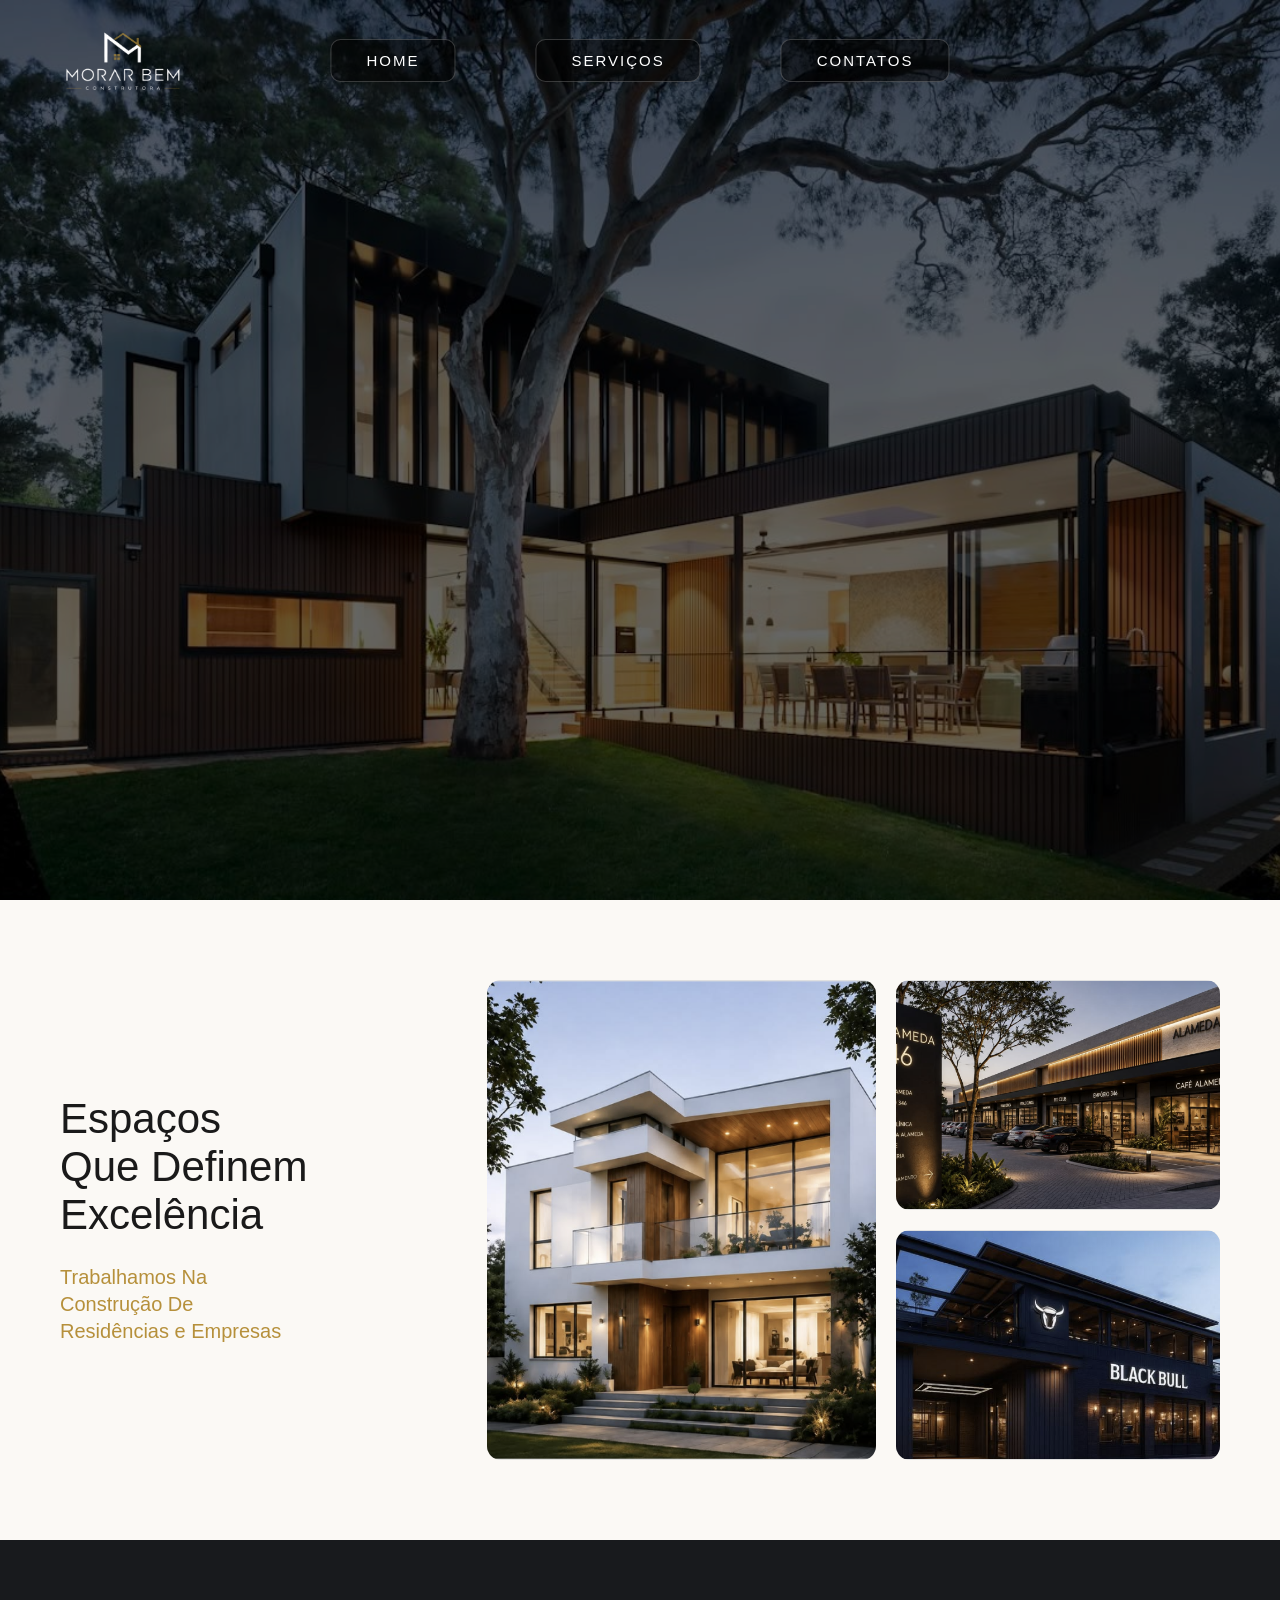
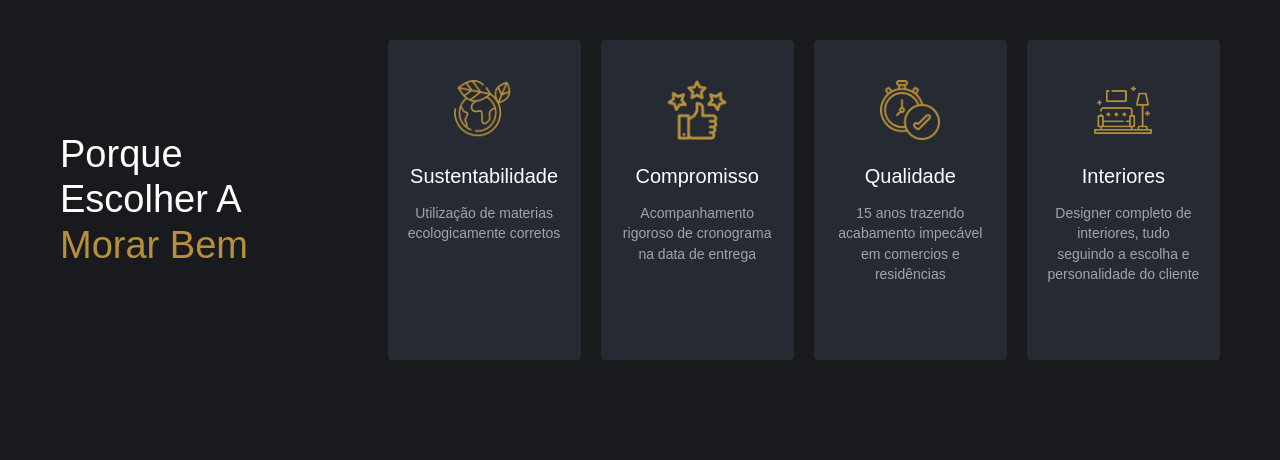
<file: index.html>
<!DOCTYPE html>
<html lang="pt-BR">
<head>
    <meta charset="UTF-8">
    <title>Morar Bem Construtora - Página 1</title>
    <link rel="stylesheet" href="style.css">
</head>
<body>
    <section class="secao-topo">
        <img src="imagens/cabeçalho.jpeg" alt="Casa Moderna" class="img-fundo-banner">
        <div class="overlay-escuro"></div>
        <header class="header-principal">
            <div class="logo-container">
                <img src="imagens/LOGO.png" alt="Morar Bem Construtora" class="logo-img">
            </div>
            <nav class="menu-navegacao">
                <a href="index.html" class="btn-nav">HOME</a>
                <a href="index2.html" class="btn-nav">SERVIÇOS</a>
                <a href="index3.html" class="btn-nav">CONTATOS</a>
            </nav>

        </header>
        <div class="conteudo-banner">
            <h1 class="titulo-principal">
                Transforma Projetos Em<br>
                Confiança, Qualidade,<br>
                Sustentabilidade E Estética
            </h1>
        </div>
    </section>

    

    <section class="secao-excelencia">
        <div class="container-excelencia">
            <div class="coluna-texto-excelencia">
                <h2 class="titulo-excelencia">
                    Espaços<br>
                    Que Definem<br>
                    Excelência
                </h2>
                <p class="subtitulo-excelencia">
                    Trabalhamos Na<br>
                    Construção De<br>
                    Residências e Empresas
                </p>
            </div>
            <div class="coluna-galeria-excelencia">
                <div class="card-img-grande">
                    <img src="imagens/CASA1.png" alt="Residência de Luxo" class="img-excelencia">
                </div>
                <div class="coluna-img-menores">
                    <div class="card-img-pequena">
                        <img src="imagens/CASA2.png" alt="Alameda 346" class="img-excelencia">
                    </div>
                    
                    <div class="card-img-pequena">
                        <img src="imagens/CASA3.png" alt="Black Bull" class="img-excelencia">
                    </div>
                </div>

            </div>

        </div>
    </section>



    <section class="secao-diferenciais">
        <div class="container-diferenciais">
            <div class="coluna-titulo-diferenciais">
                <h2 class="titulo-diferenciais">
                    Porque<br>
                    Escolher A<br>
                    <span class="destaque-dourado">Morar Bem</span>
                </h2>
            </div>
            <div class="coluna-cards-diferenciais">
                <div class="card-diferencial">
                    <div class="icone-container">
                        <img src="imagens/planeta-terra.png" alt="Ícone Sustentabilidade" class="img-icone">
                    </div>
                    <h3 class="titulo-card">Sustentabilidade</h3>
                    <p class="texto-card">
                        Utilização de materias ecologicamente corretos
                    </p>
                </div>
                <div class="card-diferencial">
                    <div class="icone-container">
                        <img src="imagens/satisfacao.png" alt="Ícone Compromisso" class="img-icone">
                    </div>
                    <h3 class="titulo-card">Compromisso</h3>
                    <p class="texto-card">
                        Acompanhamento rigoroso de cronograma na data de entrega
                    </p>
                </div>
                <div class="card-diferencial">
                    <div class="icone-container">
                        <img src="imagens/na-hora.png" alt="Ícone Qualidade" class="img-icone">
                    </div>
                    <h3 class="titulo-card">Qualidade</h3>
                    <p class="texto-card">
                        15 anos trazendo acabamento impecável em comercios e residências
                    </p>
                </div>
                <div class="card-diferencial">
                    <div class="icone-container">
                        <img src="imagens/interiores.png" alt="Ícone Interiores" class="img-icone">
                    </div>
                    <h3 class="titulo-card">Interiores</h3>
                    <p class="texto-card">
                        Designer completo de interiores, tudo seguindo a escolha e personalidade do cliente
                    </p>
                </div>

            </div>
        </div>
    </section>
</body>
</html>
</file>
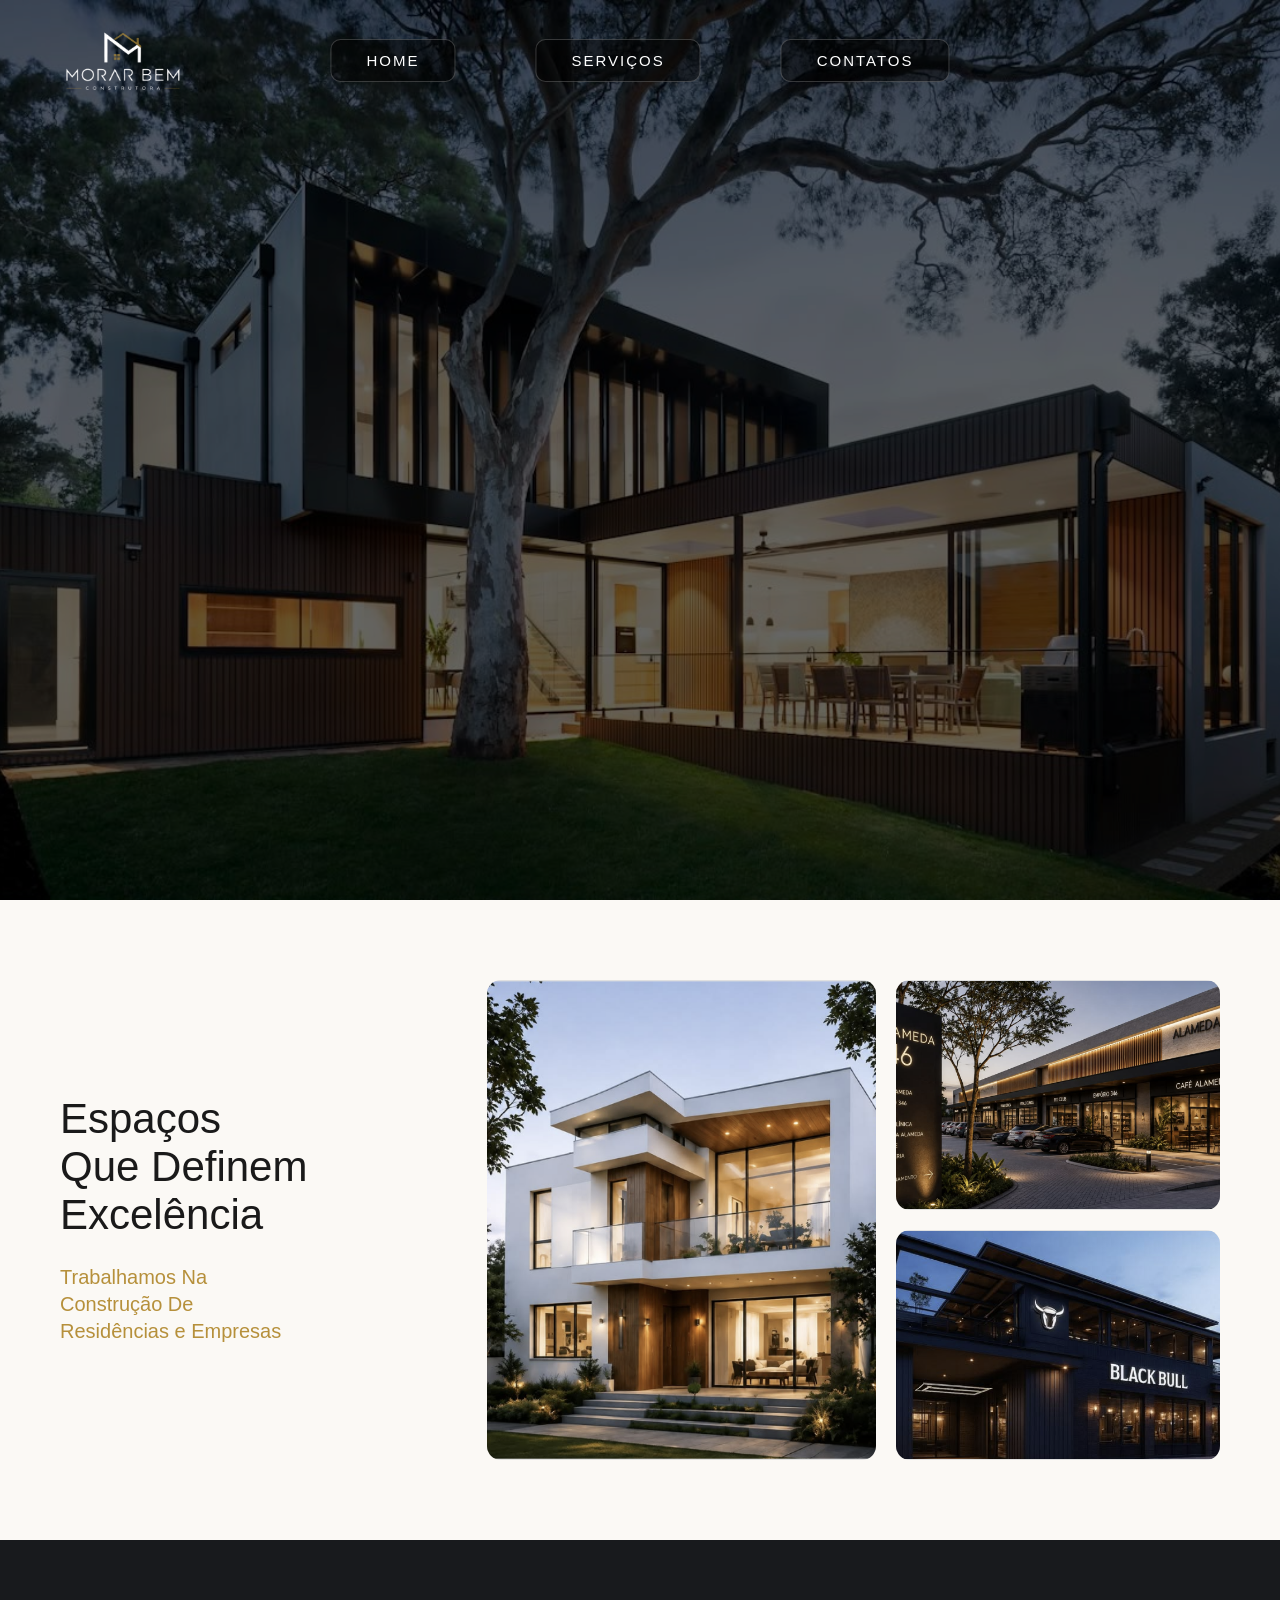
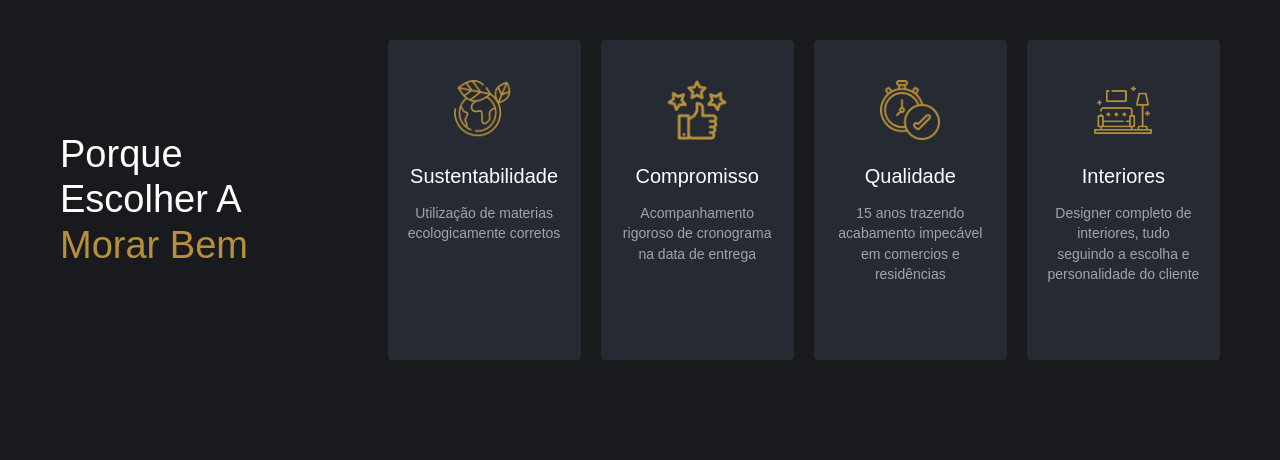
<file: index1.html>
<!DOCTYPE html>
<html lang="pt-BR">
<head>
    <meta charset="UTF-8">
    <title>Morar Bem Construtora - Página 1</title>
    <link rel="stylesheet" href="style.css">
</head>
<body>
    <section class="secao-topo">
        <img src="imagens/cabeçalho.jpeg" alt="Casa Moderna" class="img-fundo-banner">
        <div class="overlay-escuro"></div>
        <header class="header-principal">
            <div class="logo-container">
                <img src="imagens/LOGO.png" alt="Morar Bem Construtora" class="logo-img">
            </div>
            <nav class="menu-navegacao">
                <a href="index1.html" class="btn-nav">HOME</a>
                <a href="index2.html" class="btn-nav">SERVIÇOS</a>
                <a href="index3.html" class="btn-nav">CONTATOS</a>
            </nav>

        </header>
        <div class="conteudo-banner">
            <h1 class="titulo-principal">
                Transforma Projetos Em<br>
                Confiança, Qualidade,<br>
                Sustentabilidade E Estética
            </h1>
        </div>
    </section>

    

    <section class="secao-excelencia">
        <div class="container-excelencia">
            <div class="coluna-texto-excelencia">
                <h2 class="titulo-excelencia">
                    Espaços<br>
                    Que Definem<br>
                    Excelência
                </h2>
                <p class="subtitulo-excelencia">
                    Trabalhamos Na<br>
                    Construção De<br>
                    Residências e Empresas
                </p>
            </div>
            <div class="coluna-galeria-excelencia">
                <div class="card-img-grande">
                    <img src="imagens/CASA1.png" alt="Residência de Luxo" class="img-excelencia">
                </div>
                <div class="coluna-img-menores">
                    <div class="card-img-pequena">
                        <img src="imagens/CASA2.png" alt="Alameda 346" class="img-excelencia">
                    </div>
                    
                    <div class="card-img-pequena">
                        <img src="imagens/CASA3.png" alt="Black Bull" class="img-excelencia">
                    </div>
                </div>

            </div>

        </div>
    </section>



    <section class="secao-diferenciais">
        <div class="container-diferenciais">
            <div class="coluna-titulo-diferenciais">
                <h2 class="titulo-diferenciais">
                    Porque<br>
                    Escolher A<br>
                    <span class="destaque-dourado">Morar Bem</span>
                </h2>
            </div>
            <div class="coluna-cards-diferenciais">
                <div class="card-diferencial">
                    <div class="icone-container">
                        <img src="imagens/planeta-terra.png" alt="Ícone Sustentabilidade" class="img-icone">
                    </div>
                    <h3 class="titulo-card">Sustentabilidade</h3>
                    <p class="texto-card">
                        Utilização de materias ecologicamente corretos
                    </p>
                </div>
                <div class="card-diferencial">
                    <div class="icone-container">
                        <img src="imagens/satisfacao.png" alt="Ícone Compromisso" class="img-icone">
                    </div>
                    <h3 class="titulo-card">Compromisso</h3>
                    <p class="texto-card">
                        Acompanhamento rigoroso de cronograma na data de entrega
                    </p>
                </div>
                <div class="card-diferencial">
                    <div class="icone-container">
                        <img src="imagens/na-hora.png" alt="Ícone Qualidade" class="img-icone">
                    </div>
                    <h3 class="titulo-card">Qualidade</h3>
                    <p class="texto-card">
                        15 anos trazendo acabamento impecável em comercios e residências
                    </p>
                </div>
                <div class="card-diferencial">
                    <div class="icone-container">
                        <img src="imagens/interiores.png" alt="Ícone Interiores" class="img-icone">
                    </div>
                    <h3 class="titulo-card">Interiores</h3>
                    <p class="texto-card">
                        Designer completo de interiores, tudo seguindo a escolha e personalidade do cliente
                    </p>
                </div>

            </div>
        </div>
    </section>
</body>
</html>
</file>
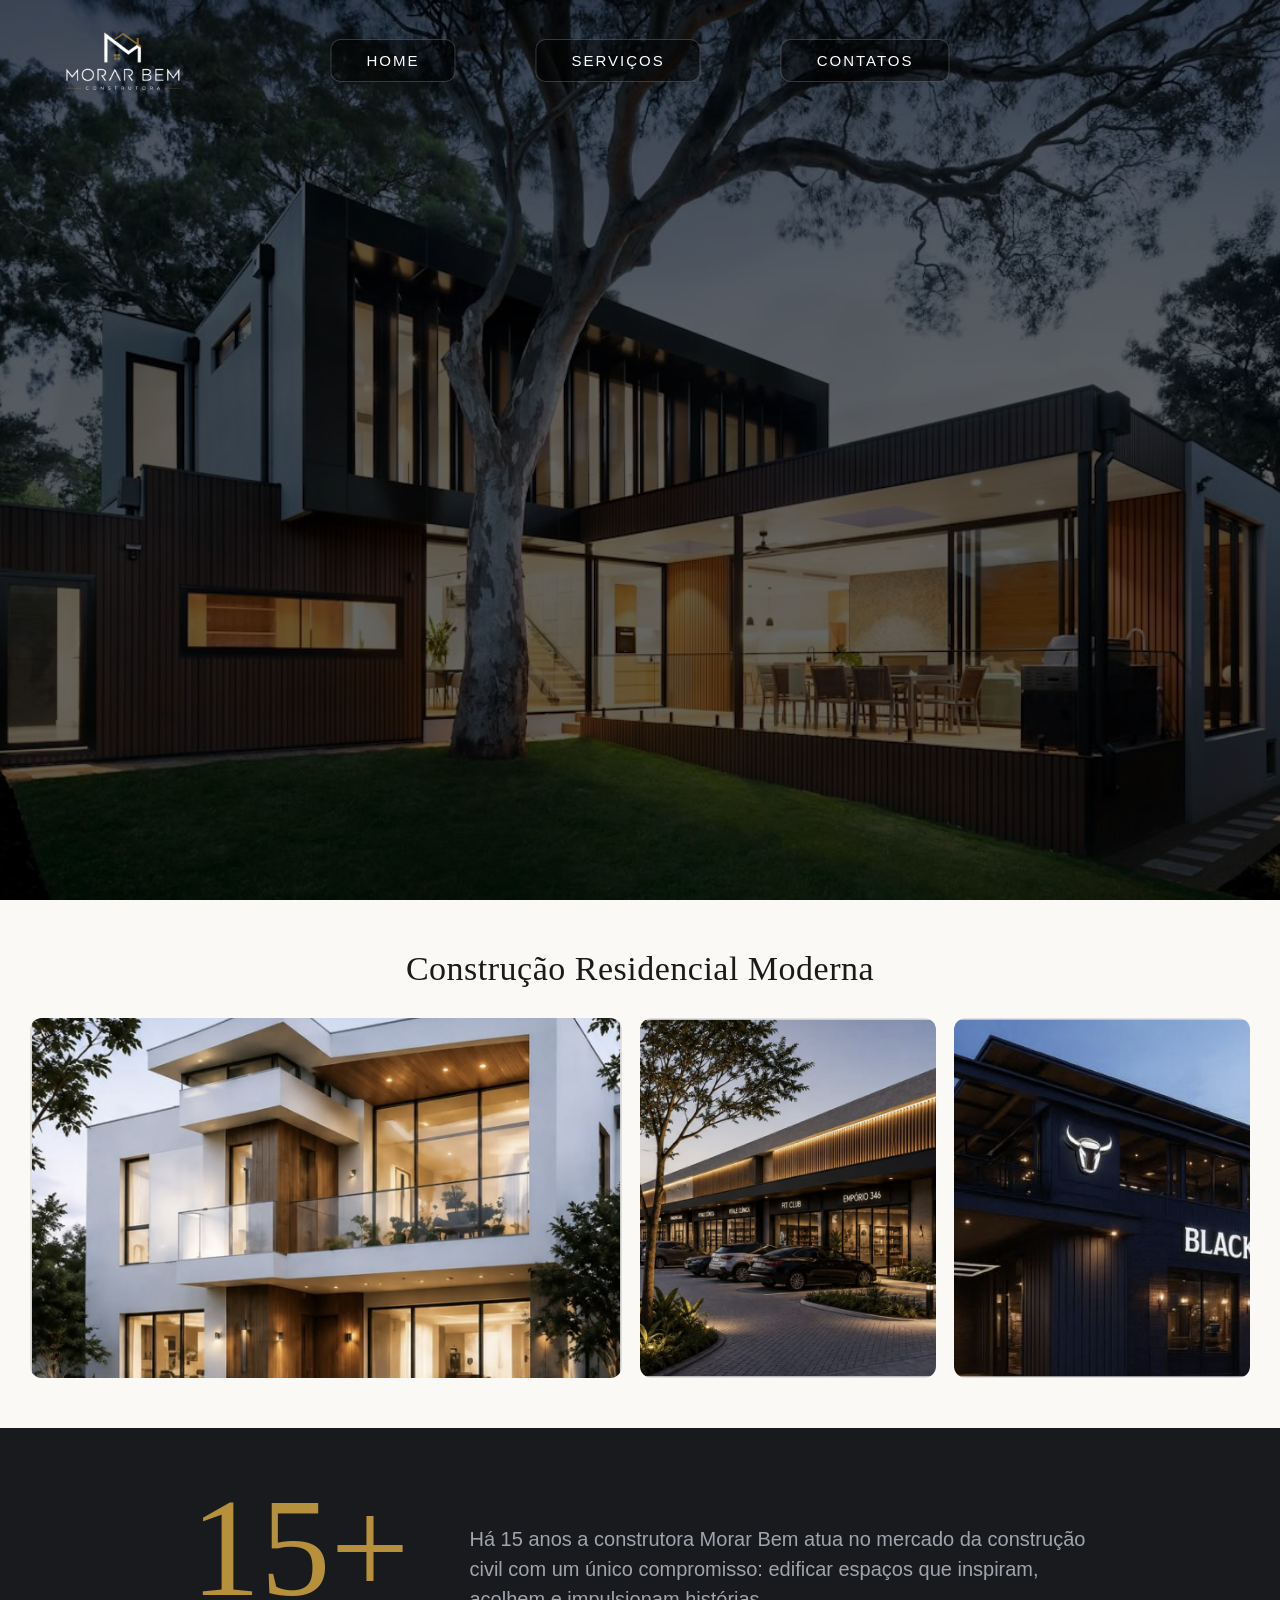
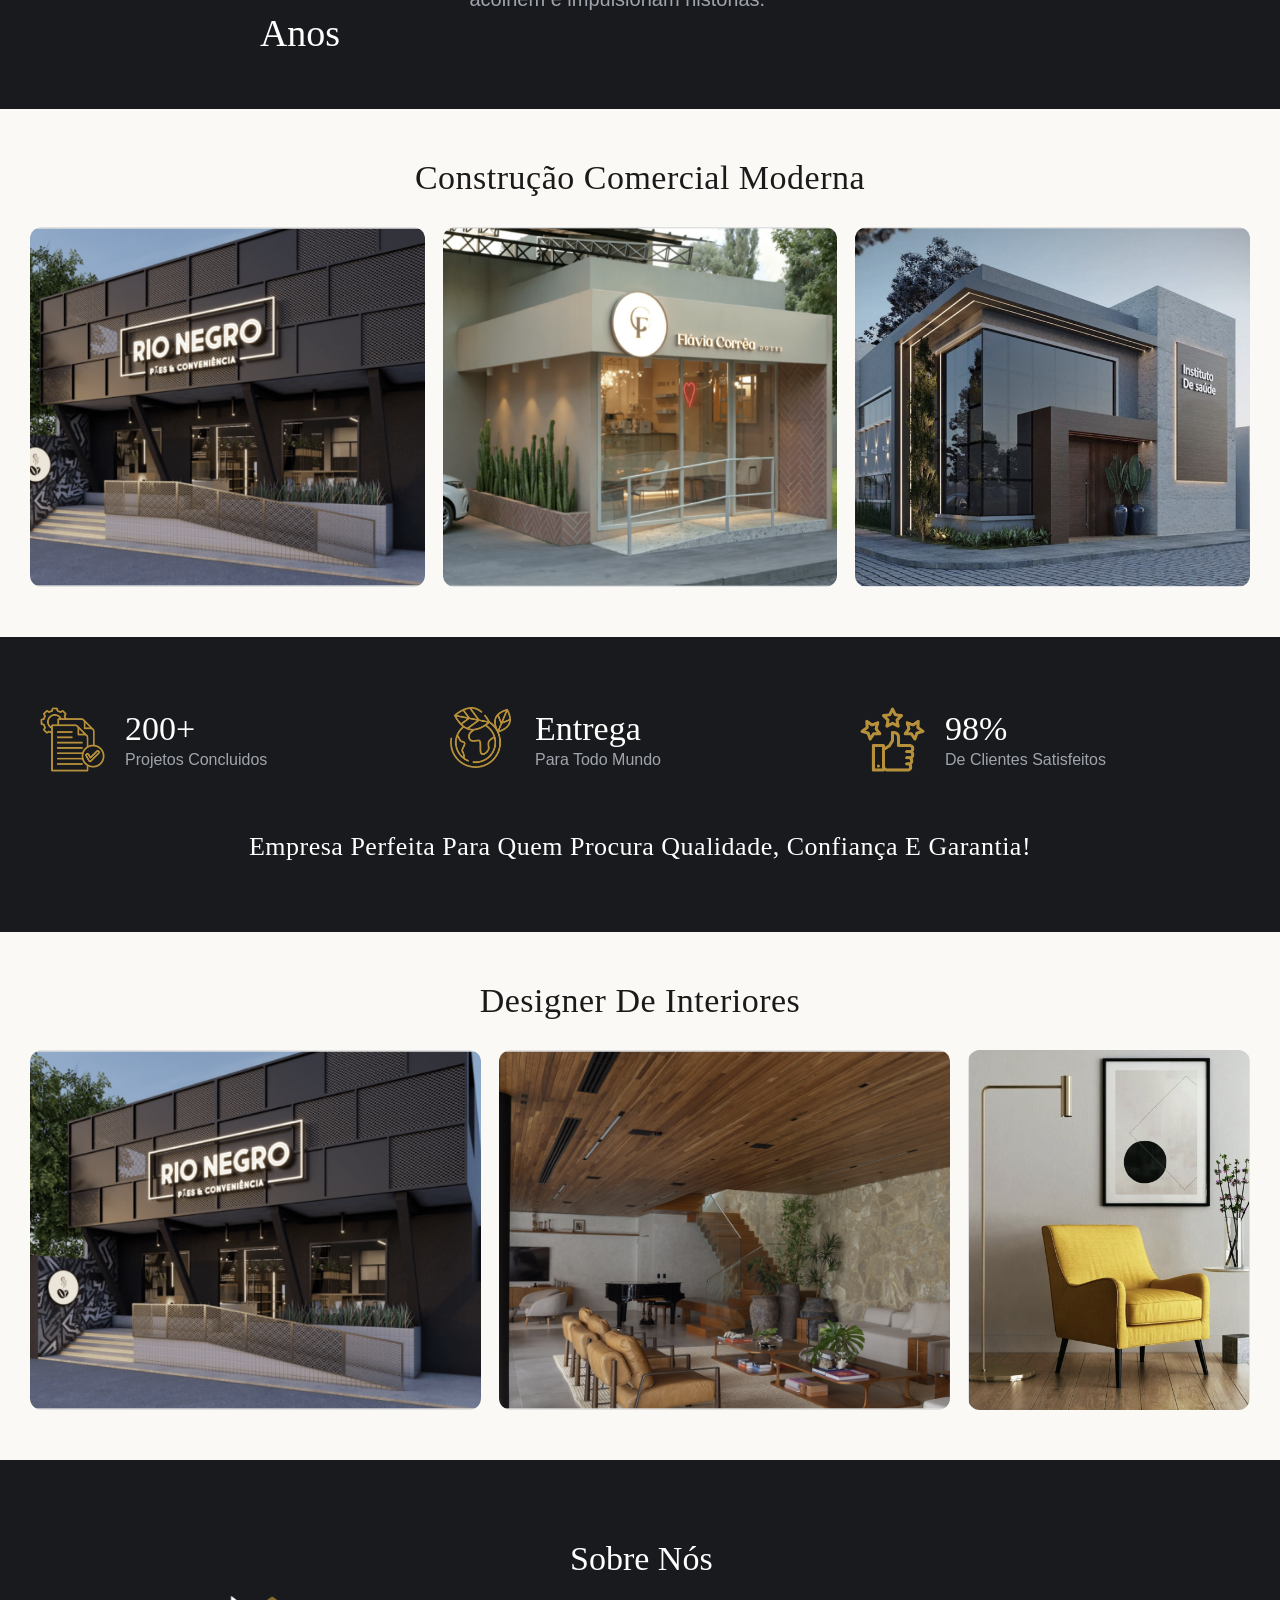
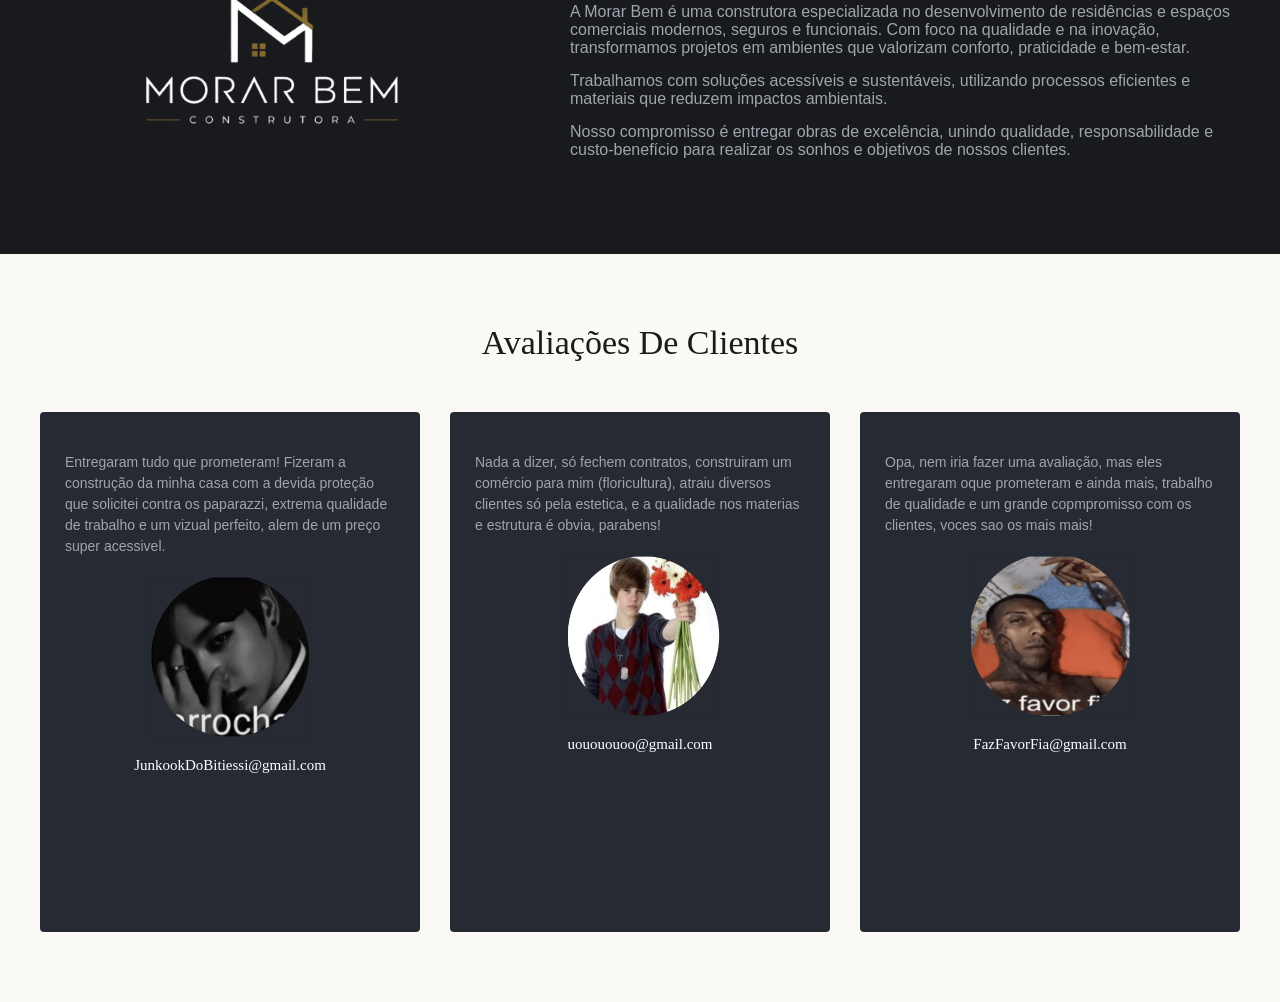
<file: index2.html>
<!DOCTYPE html>
<html lang="pt-BR">
<head>
    <meta charset="UTF-8">
    <title>Morar Bem Construtora - Página 1</title>
    <link rel="stylesheet" href="style.css">
</head>
<body>
    <section class="secao-topo">
        <img src="imagens/cabeçalho.jpeg" alt="Casa Moderna" class="img-fundo-banner">
        <div class="overlay-escuro"></div>
        <header class="header-principal">
            <div class="logo-container">
                <img src="imagens/LOGO.png" alt="Morar Bem Construtora" class="logo-img">
            </div>
            <nav class="menu-navegacao">
                <a href="index.html" class="btn-nav">HOME</a>
                <a href="index2.html" class="btn-nav">SERVIÇOS</a>
                <a href="index3.html" class="btn-nav">CONTATOS</a>
            </nav>
        </header>
        <div class="conteudo-banner">
            <h1 class="titulo-principal">
                Transforma Projetos Em<br>
                Confiança, Qualidade,<br>
                Sustentabilidade E Estética
            </h1>
        </div>
    </section>


    
    <section class="secao-galeria-servicos">
        <h2 class="titulo-galeria">Construção Residencial Moderna</h2>
        
        <div class="grid-residencial">
            <div class="card-galeria card-destaque">
                <img src="imagens/CASA1.png" alt="Residencial Destaque" class="img-galeria">
            </div>
            <div class="card-galeria">
                <img src="imagens/CASA2.png" alt="Residencial 2" class="img-galeria">
            </div>
            <div class="card-galeria">
                <img src="imagens/CASA3.png" alt="Residencial 3" class="img-galeria">
            </div>
        </div>
    </section>



    <section class="secao-experiencia">
        <div class="container-experiencia">
            <div class="coluna-anos">
                <span class="numero-dourado">15+</span>
                <span class="texto-anos">Anos</span>
            </div>

            <div class="coluna-texto-experiencia">
                <p>
                    Há 15 anos a construtora Morar Bem atua no mercado da construção civil com um único compromisso: edificar espaços que inspiram, acolhem e impulsionam histórias.
                </p>
            </div>
        </div>
    </section>



    <section class="secao-galeria-servicos">
        <h2 class="titulo-galeria">Construção Comercial Moderna</h2>
        
        <div class="grid-comercial">
            <div class="card-galeria">
                <img src="imagens/COMERCIO1.png" alt="Comercial 1" class="img-galeria">
            </div>
            <div class="card-galeria">
                <img src="imagens/COMERCIO2.png" alt="Comercial 2" class="img-galeria">
            </div>
            <div class="card-galeria">
                <img src="imagens/COMERCIO3.png" alt="Comercial 3" class="img-galeria">
            </div>
        </div>
    </section>



    <section class="secao-estatisticas">
        <div class="container-estatisticas">
            <div class="grid-indicadores">
                <div class="item-indicador">
                    <img src="imagens/formulario-concluido.png" alt="Ícone Projetos" class="img-icone-estatistica">
                    <div class="texto-indicador">
                        <span class="numero-indicador">200+</span>
                        <p class="legenda-indicador">Projetos Concluidos</p>
                    </div>
                </div>
                <div class="item-indicador">
                    <img src="imagens/planeta-terra.png" alt="Ícone Entrega" class="img-icone-estatistica">
                    <div class="texto-indicador">
                        <span class="numero-indicador">Entrega</span>
                        <p class="legenda-indicador">Para Todo Mundo</p>
                    </div>
                </div>
                <div class="item-indicador">
                    <img src="imagens/satisfacao.png" alt="Ícone Satisfação" class="img-icone-estatistica">
                    <div class="texto-indicador">
                        <span class="numero-indicador">98%</span>
                        <p class="legenda-indicador">De Clientes Satisfeitos</p>
                    </div>
                </div>
            </div>
            <div class="caixa-frase-impacto">
                <h3 class="frase-impacto">Empresa Perfeita Para Quem Procura Qualidade, Confiança E Garantia!</h3>
            </div>

        </div>
    </section>



    <section class="secao-galeria-servicos">
        <h2 class="titulo-galeria">Designer De Interiores</h2>
        
        <div class="grid-interiores">
            <div class="card-galeria">
                <img src="imagens/COMERCIO1.png" alt="Interiores 1" class="img-galeria">
            </div>
            <div class="card-galeria">
                <img src="imagens/INTERIOR2.png" alt="Interiores 2" class="img-galeria">
            </div>
            <div class="card-galeria">
                <img src="imagens/INTERIOR3.png" alt="Interiores 3" class="img-galeria">
            </div>
        </div>
    </section>



    <section class="secao-sobre-nos">
        <div class="container-sobre-nos">  
            <div class="coluna-logo-sobre">
                <img src="imagens/LOGO.png" alt="Morar Bem Construtora" class="logo-sobre">
            </div>

            <div class="coluna-texto-sobre">
                <h2 class="titulo-sobre">Sobre Nós</h2>
                <p class="texto-sobre">
                    A Morar Bem é uma construtora especializada no desenvolvimento de residências e espaços comerciais modernos, seguros e funcionais. Com foco na qualidade e na inovação, transformamos projetos em ambientes que valorizam conforto, praticidade e bem-estar.
                </p>
                <p class="texto-sobre">
                    Trabalhamos com soluções acessíveis e sustentáveis, utilizando processos eficientes e materiais que reduzem impactos ambientais.
                </p>
                <p class="texto-sobre">
                    Nosso compromisso é entregar obras de excelência, unindo qualidade, responsabilidade e custo-benefício para realizar os sonhos e objetivos de nossos clientes.
                </p>
            </div>

        </div>
    </section>



    <section class="secao-avaliacoes">
        <h2 class="titulo-avaliacoes">Avaliações De Clientes</h2>
        
        <div class="container-cards-avaliacoes">
            <div class="card-avaliacao">
                <p class="texto-depoimento">
                    Entregaram tudo que prometeram! Fizeram a construção da minha casa com a devida proteção que solicitei contra os paparazzi, extrema qualidade de trabalho e um vizual perfeito, alem de um preço super acessivel.
                </p>
                <div class="foto-cliente-container">
                    <img src="imagens/CLIENTE1.png" alt="Cliente 1" class="img-cliente-circulo">
                </div>
                <span class="email-cliente">JunkookDoBitiessi@gmail.com</span>
            </div>
            <div class="card-avaliacao">
                <p class="texto-depoimento">
                    Nada a dizer, só fechem contratos, construiram um comércio para mim (floricultura), atraiu diversos clientes só pela estetica, e a qualidade nos materias e estrutura é obvia, parabens!
                </p>
                <div class="foto-cliente-container">
                    <img src="imagens/CLIENTE2.png" alt="Cliente 2" class="img-cliente-circulo">
                </div>
                <span class="email-cliente">uouououoo@gmail.com</span>
            </div>
            <div class="card-avaliacao">
                <p class="texto-depoimento">
                    Opa, nem iria fazer uma avaliação, mas eles entregaram oque prometeram e ainda mais, trabalho de qualidade e um grande copmpromisso com os clientes, voces sao os mais mais!
                </p>
                <div class="foto-cliente-container">
                    <img src="imagens/CLIENTE3.png" alt="Cliente 3" class="img-cliente-circulo">
                </div>
                <span class="email-cliente">FazFavorFia@gmail.com</span>
            </div>

        </div>
    </section>
</body>
</html>
</file>
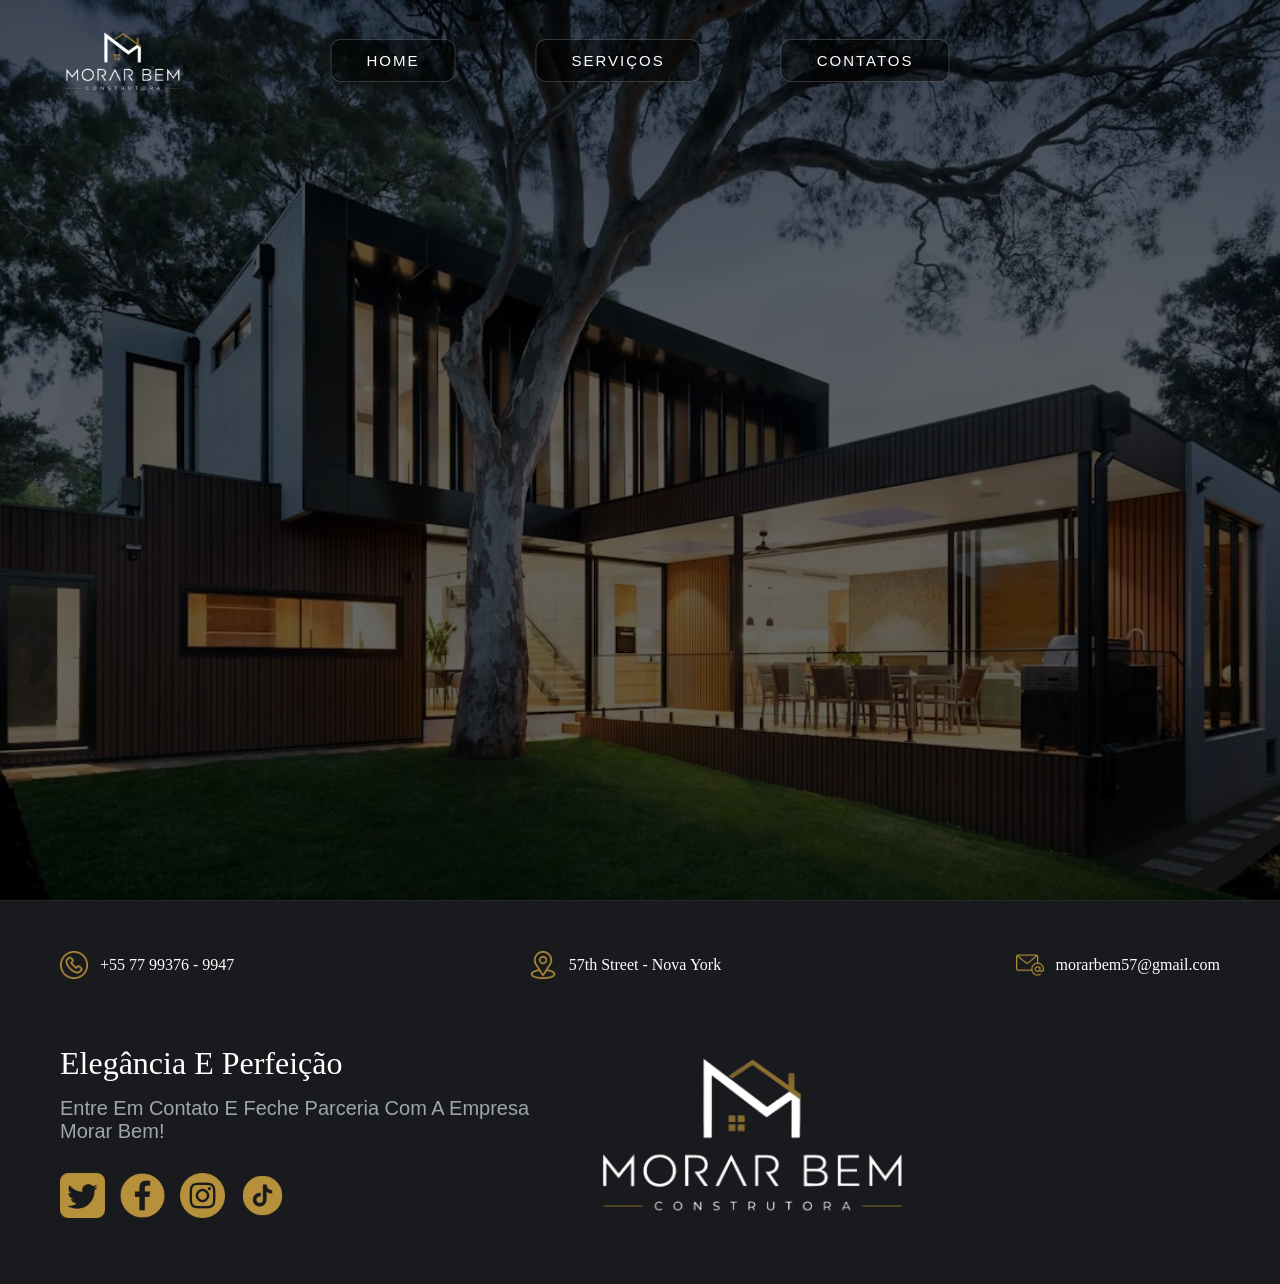
<file: index3.html>
<!DOCTYPE html>
<html lang="pt-BR">
<head>
    <meta charset="UTF-8">
    <title>Morar Bem Construtora - Página 1</title>
    <link rel="stylesheet" href="style.css">
</head>
<body>
    <section class="secao-topo">
        <img src="imagens/cabeçalho.jpeg" alt="Casa Moderna" class="img-fundo-banner">
        <div class="overlay-escuro"></div>
        <header class="header-principal">
            <div class="logo-container">
                <img src="imagens/LOGO.png" alt="Morar Bem Construtora" class="logo-img">
            </div>
            <nav class="menu-navegacao">
                <a href="index.html" class="btn-nav">HOME</a>
                <a href="index2.html" class="btn-nav">SERVIÇOS</a>
                <a href="index3.html" class="btn-nav">CONTATOS</a>
            </nav>

        </header>
        <div class="conteudo-banner">
            <h1 class="titulo-principal">
                Transforma Projetos Em<br>
                Confiança, Qualidade,<br>
                Sustentabilidade E Estética
            </h1>
        </div>
    </section>
    <footer class="rodape-principal">
        <div class="container-rodape">
            <div class="linha-contactos-topo">
                <div class="item-contacto">
                    <img src="imagens/telefone.png" alt="Telefone" class="icone-contacto-rodape">
                    <span>+55 77 99376 - 9947</span>
                </div>
                
                <div class="item-contacto">
                    <img src="imagens/localizacao.png" alt="Localização" class="icone-contacto-rodape">
                    <span>57th Street - Nova York</span>
                </div>

                <div class="item-contacto">
                    <img src="imagens/o-email.png" alt="Email" class="icone-contacto-rodape">
                    <span>morarbem57@gmail.com</span>
                </div>
            </div>
            <div class="corpo-rodape">
                <div class="coluna-chamada-rodape">
                    <h3 class="titulo-rodape">Elegância E Perfeição</h3>
                    <p class="subtitulo-rodape">Entre Em Contato E Feche Parceria Com A Empresa Morar Bem!</p>
                    
                    <div class="redes-sociais-rodape">
                        <a href="#"><img src="imagens/sinal-do-twitter.png" alt="Twitter" class="img-rede-social"></a>
                        <a href="#"><img src="imagens/facebook.png" alt="Facebook" class="img-rede-social"></a>
                        <a href="#"><img src="imagens/instagram.png" alt="Instagram" class="img-rede-social"></a>
                        <a href="#"><img src="imagens/tik-tok.png" alt="TikTok" class="img-rede-social"></a>
                    </div>
                </div>
                <div class="coluna-logo-rodape">
                    <img src="imagens/LOGO.png" alt="Morar Bem Construtora" class="logo-rodape">
                </div>

            </div>

        </div>
    </footer>
</body>
</html>
</file>
<file: style.css>
/* CABEÇALHO COMPARTILHADO INDEX 1 INDEX 2 E INDEX 3 */

* {
    margin: 0;
    padding: 0;
    box-sizing: border-box;
}

body {
    width: 100%;
    background-color: #111111;
    font-family: Arial, Helvetica, sans-serif;
}

.secao-topo {
    position: relative;
    width: 100%;
    height: 100vh;
}

.img-fundo-banner {
    position: absolute;
    top: 0;
    left: 0;
    width: 100%;
    height: 100%;
    object-fit: cover;
    z-index: 1;
}

.overlay-escuro {
    position: absolute;
    top: 0;
    left: 0;
    width: 100%;
    height: 100%;
    background-color: rgba(0, 0, 0, 0.6);
    z-index: 1;
}

/* ESTRUTURA DO CABEÇALHO */
.header-principal {
    position: relative;
    width: 100%;
    display: flex;
    justify-content: space-between;
    align-items: center;
    padding: 25px 50px;
    z-index: 100;
}

.logo-container {
    display: flex;
    align-items: center;
}

.logo-img {
    height: 70px;
    width: auto;
    display: block;
}

.menu-navegacao {
    display: flex;
    gap: 80px;
    position: absolute;
    left: 50%;
    transform: translateX(-50%); /* NAO RECORDO SE FOI ENSINADO EM AULA, MAS USEI PARA CENTRALIZAR OS BOTOES DO CABEÇALHO */
}

/* BOTÕES DO MENU HOME SERVIÇOS CONTATO */
.btn-nav {
    color: #ffffff;
    text-decoration: none;
    font-size: 15px;
    letter-spacing: 2px;
    padding: 12px 35px;
    background-color: rgba(0, 0, 0, 0.5);
    border: 1px solid rgba(255, 255, 255, 0.2);
    border-radius: 10px;
}

.conteudo-banner {
    position: absolute;
    bottom: 50px;
    left: 50px;
    max-width: 750px;

}

.titulo-principal {
    color: #ffffff;
    font-size: 38px;
    font-weight: normal;
    line-height: 1.25;
    letter-spacing: 0.5px;
}


/* INDEX 1 SEÇÃO 2*/

.secao-excelencia {
    width: 100%;
    background-color: #FBF9F5;
    padding: 80px 60px;
    display: flex;
    justify-content: center;
    align-items: center;
}

.container-excelencia {
    max-width: 1300px;
    width: 100%;
    display: flex;
    align-items: center;
    justify-content: space-between;
    gap: 60px;
}

.coluna-texto-excelencia {
    flex: 1;
    max-width: 380px;
}

.titulo-excelencia {
    color: #1A1A1A;
    font-size: 42px;
    font-weight: 400;
    line-height: 1.15;
    margin-bottom: 25px;
}

.subtitulo-excelencia {
    color: #B6903B;
    font-size: 20px;
    font-weight: 400;
    line-height: 1.35;
}

.coluna-galeria-excelencia {
    flex: 2;
    display: flex;
    gap: 20px;
}

.card-img-grande {
    flex: 1.2;
    height: 480px;
    border-radius: 14px;
    overflow: hidden;
    background-color: #E0E0E0;
}

.coluna-img-menores {
    flex: 1;
    display: flex;
    flex-direction: column;
    gap: 20px;
}

.card-img-pequena {
    height: 230px;
    border-radius: 14px;
    overflow: hidden;
    background-color: #E0E0E0;
}

.img-excelencia {
    width: 100%;
    height: 100%;
    object-fit: cover;
    display: block;
}


/* INDEX 1 SEÇÃO 3 */

.secao-diferenciais {
    width: 100%;
    background-color: #181A1D;
    padding: 100px 60px;
    display: flex;
    justify-content: center;
    align-items: center;
}

.container-diferenciais {
    max-width: 1350px;
    width: 100%;
    display: flex;
    align-items: center;
    justify-content: space-between;
    gap: 50px;
}

.coluna-titulo-diferenciais {
    flex: 1;
    max-width: 320px;
}

.titulo-diferenciais {
    color: #FFFFFF;
    font-size: 38px;
    font-weight: 400;
    line-height: 1.2;
}

.destaque-dourado {
    color: #B6903B;
}

.coluna-cards-diferenciais {
    flex: 3;
    display: flex;
    gap: 20px;
}

.card-diferencial {
    flex: 1;
    background-color: #252A33;
    padding: 40px 20px;
    border-radius: 4px;
    display: flex;
    flex-direction: column;
    align-items: center;
    text-align: center;
    min-height: 320px;
}

.icone-container {
    width: 60px;
    height: 60px;
    margin-bottom: 25px;
    display: flex;
    justify-content: center;
    align-items: center;
}

.img-icone {
    width: 100%;
    height: 100%;
    object-fit: contain;
    display: block;
}

.titulo-card {
    color: #FFFFFF;
    font-size: 20px;
    font-weight: 400;
    margin-bottom: 15px;
}

.texto-card {
    color: #A0A5AD;
    font-size: 14px;
    line-height: 1.45;
    font-weight: 300;
}



/* INDEX 2 SEÇÃO 2*/

.secao-galeria-servicos {
    width: 100%;
    background-color: #FBF9F5;
    padding: 50px 30px;
    text-align: center;
}

.titulo-galeria {
    color: #1A1A1A;
    font-size: 34px;
    font-weight: 400;
    font-family: 'Times New Roman', Georgia, serif;
    margin-bottom: 30px;
    letter-spacing: 0.5px;
}

.grid-residencial {
    max-width: 1280px;
    margin: 0 auto;
    display: grid;
    grid-template-columns: 2fr 1fr 1fr;
    gap: 18px;
}

.grid-comercial {
    max-width: 1280px;
    margin: 0 auto;
    display: grid;
    grid-template-columns: repeat(3, 1fr);
    gap: 18px;
}

.card-galeria {
    width: 100%;
    height: 360px;
    border-radius: 12px;
    overflow: hidden;
    background-color: #E0E0E0;
}

.img-galeria {
    width: 100%;
    height: 100%;
    object-fit: cover;
    display: block;
}


/* INDEX 2 SEÇÃO 3 */

.secao-experiencia {
    width: 100%;
    background-color: #181A1D;
    padding: 60px 40px;
    display: flex;
    justify-content: center;
    align-items: center;
}

.container-experiencia {
    max-width: 1100px;
    width: 100%;
    display: flex;
    align-items: center;
    justify-content: center;
    gap: 60px;
}

.coluna-anos {
    display: flex;
    flex-direction: column;
    align-items: center;
    text-align: center;
    line-height: 0.85;
}

.numero-dourado {
    color: #B6903B;
    font-size: 140px;
    font-weight: 300;
    font-family: 'Times New Roman', Georgia, serif;
}

.texto-anos {
    color: #FFFFFF;
    font-size: 38px;
    font-weight: 300;
    font-family: 'Times New Roman', Georgia, serif;
    margin-top: 10px;
}

.coluna-texto-experiencia {
    max-width: 620px;
}

.coluna-texto-experiencia p {
    color: #A0A5AD;
    font-size: 20px;
    line-height: 1.5;
    font-weight: 300;
}
/* INDEX 2 SEÇÃO 4 */

.secao-estatisticas {
    width: 100%;
    background-color: #181A1D;
    padding: 70px 40px;
    display: flex;
    justify-content: center;
    align-items: center;
}

.container-estatisticas {
    max-width: 1250px;
    width: 100%;
    display: flex;
    flex-direction: column;
    gap: 60px;
}

.grid-indicadores {
    display: flex;
    justify-content: space-between;
    align-items: center;
    gap: 30px;
}

.item-indicador {
    display: flex;
    align-items: center;
    gap: 20px;
    flex: 1;
}

.img-icone-estatistica {
    width: 65px;
    height: 65px;
    object-fit: contain;
    display: block;
}

.texto-indicador {
    display: flex;
    flex-direction: column;
}

.numero-indicador {
    color: #FFFFFF;
    font-size: 34px;
    font-weight: 400;
    font-family: 'Times New Roman', Georgia, serif;
    line-height: 1.1;
}

.legenda-indicador {
    color: #A0A5AD;
    font-size: 16px;
    font-weight: 300;
    margin-top: 4px;
}

.caixa-frase-impacto {
    text-align: center;
}

.frase-impacto {
    color: #FFFFFF;
    font-size: 26px;
    font-weight: 400;
    font-family: 'Times New Roman', Georgia, serif;
    letter-spacing: 0.5px;
}


/* INDEX 2 SEÇÃO 5 */

.grid-interiores {
    max-width: 1280px;
    margin: 0 auto;
    display: grid;
    grid-template-columns: 1.6fr 1.6fr 1fr;
    gap: 18px;
}
/* INDEX 2 SEÇÃO 6 */

.secao-sobre-nos {
    width: 100%;
    background-color: #181A1D;
    padding: 80px 50px;
    display: flex;
    justify-content: center;
    align-items: center;
}

.container-sobre-nos {
    max-width: 1200px;
    width: 100%;
    display: flex;
    align-items: center;
    justify-content: space-between;
    gap: 80px;
}

.coluna-logo-sobre {
    flex: 1;
    display: flex;
    justify-content: center;
}

.logo-sobre {
    max-width: 320px;
    width: 100%;
    height: auto;
    display: block;
}

.coluna-texto-sobre {
    flex: 1.5;
}

.titulo-sobre {
    color: #FFFFFF;
    font-size: 34px;
    font-weight: 400;
    font-family: 'Times New Roman', Georgia, serif;
    margin-bottom: 25px;
}

.texto-sobre {
    color: #A0A5AD;
    font-size: 16px;
    font-weight: 300;
    margin-bottom: 15px;
}


/* INDEX 2 SEÇÃO 7 */
.secao-avaliacoes {
    width: 100%;
    background-color: #FBF9F5;
    padding: 70px 40px;
    text-align: center;
}

.titulo-avaliacoes {
    color: #1A1A1A;
    font-size: 34px;
    font-weight: 400;
    font-family: 'Times New Roman', Georgia, serif;
    margin-bottom: 50px;
}

.container-cards-avaliacoes {
    max-width: 1250px;
    margin: 0 auto;
    display: grid;
    grid-template-columns: repeat(3, 1fr);
    gap: 30px;
}

.card-avaliacao {
    background-color: #252A33;
    padding: 40px 25px 30px 25px;
    border-radius: 4px;
    display: flex;
    flex-direction: column;
    align-items: center;
    min-height: 520px;
}

.texto-depoimento {
    color: #A0A5AD;
    font-size: 14px;
    line-height: 1.5;
    font-weight: 300;
    text-align: left;
}

.foto-cliente-container {
    width: 160px;
    height: 160px;
    border-radius: 50%;
    margin: 20px 0;
}

.img-cliente-circulo {
    width: 100%;
    height: 100%;
    display: block;
}

.email-cliente {
    color: #FFFFFF;
    font-size: 15px;
    font-weight: 400;
    font-family: 'Times New Roman', Georgia, serif;
}


/* INDEX 3 RODAPÉ */

.rodape-principal {
    width: 100%;
    background-color: #181A1D;
    padding: 50px 60px 60px 60px;
    border-top: 1px solid rgba(255, 255, 255, 0.05);
}

.container-rodape {
    max-width: 1300px;
    margin: 0 auto;
    display: flex;
    flex-direction: column;
    gap: 60px;
}

.linha-contactos-topo {
    display: flex;
    justify-content: space-between;
    align-items: center;
    width: 100%;
}

.item-contacto {
    display: flex;
    align-items: center;
    gap: 12px;
    color: #FFFFFF;
    font-size: 16px;
    font-family: 'Times New Roman', Georgia, serif;
}

.icone-contacto-rodape {
    width: 28px;
    height: 28px;
}

.corpo-rodape {
    display: flex;
    align-items: center;
    width: 100%;
}

.coluna-chamada-rodape {
    max-width: 500px;
}

.titulo-rodape {
    color: #FFFFFF;
    font-size: 32px;
    font-weight: 400;
    font-family: 'Times New Roman', Georgia, serif;
    margin-bottom: 15px;
}

.subtitulo-rodape {
    color: #A0A5AD;
    font-size: 20px;
    font-weight: 300;
    margin-bottom: 30px;
}

.redes-sociais-rodape {
    display: flex;
    gap: 15px;
}

.img-rede-social {
    width: 45px;
    height: 45px;
    display: block;
}

.coluna-logo-rodape {
    display: flex;
    justify-content: flex;
}

.logo-rodape {
    max-width: 380px;
    width: 100%;
    height: auto;
    display: block;
}
</file>
